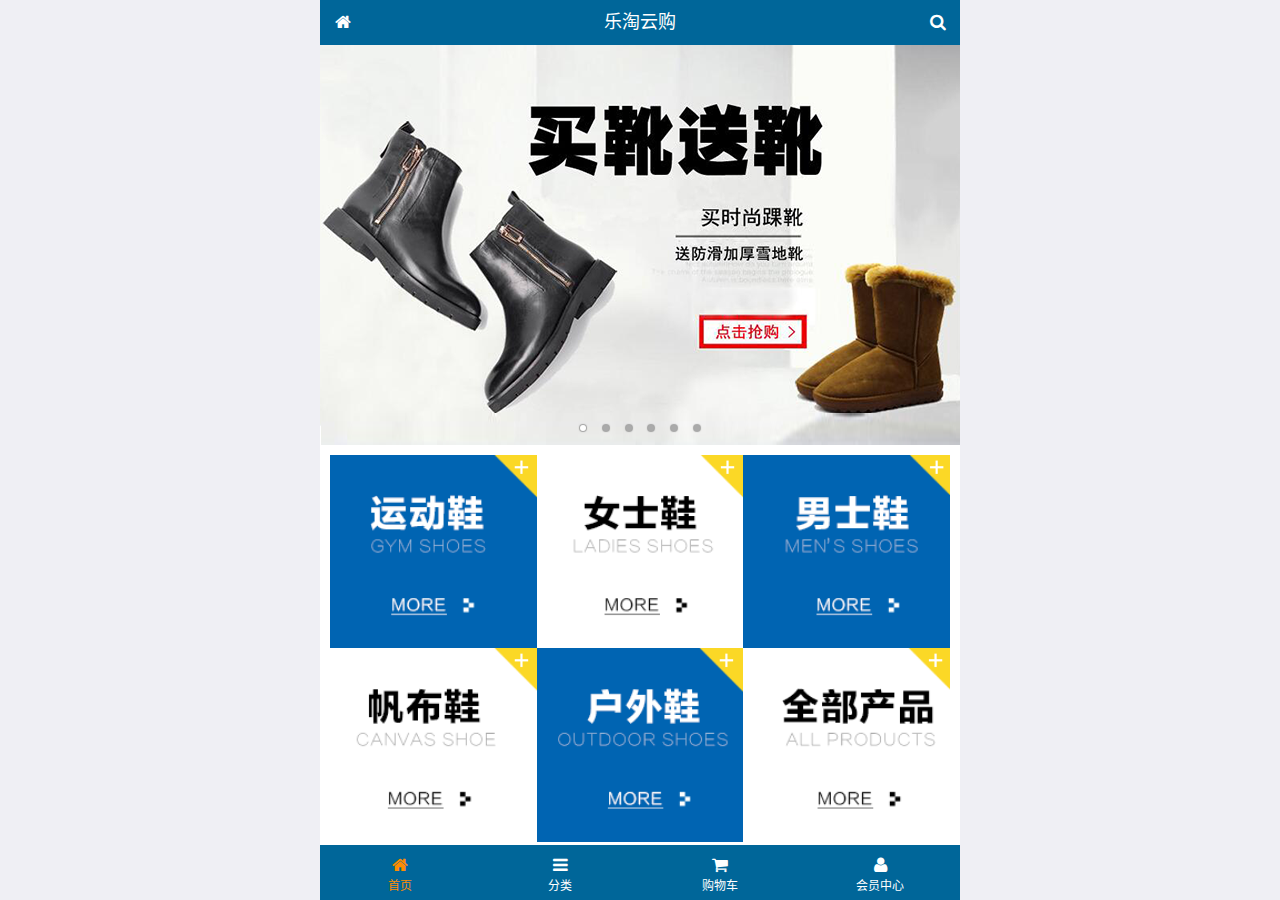
<file: public/front/index.html>
<!DOCTYPE html>
<html lang="zh-CN">
<head>
  <meta charset="UTF-8">
  <meta name="viewport"
        content="width=device-width, user-scalable=no, initial-scale=1.0, maximum-scale=1.0, minimum-scale=1.0">
  <title>乐淘首页</title>
  <link rel="icon" href="favicon.ico">
  <link rel="stylesheet" href="lib/mui/css/mui.css">
  <link rel="stylesheet" href="lib/fa/css/font-awesome.min.css">
  <link rel="stylesheet" href="css/common.css">
  <link rel="stylesheet" href="css/index.css">
</head>
<body>


<div class="lt_container">
  <div class="lt_header">
    <a class="icon_left" href="index.html"><span class="fa fa-home"></span></a>
    <h4>乐淘云购</h4>
    <a class="icon_right" href="search.html"><span class="fa fa-search"></span></a>
  </div>

  <div class="lt_content">

    <div class="mui-scroll-wrapper">
      <div class="mui-scroll">
        <!--所有的DOM结构写到这里面-->

        <!--轮播图-->
        <div class="mui-slider">
          <div class="mui-slider-group mui-slider-loop">
            <div class="mui-slider-item mui-slider-item-duplicate"><a href="#"><img src="images/banner6.png" /></a></div>
            <div class="mui-slider-item"><a href="#"><img src="images/banner1.png" /></a></div>
            <div class="mui-slider-item"><a href="#"><img src="images/banner2.png" /></a></div>
            <div class="mui-slider-item"><a href="#"><img src="images/banner3.png" /></a></div>
            <div class="mui-slider-item"><a href="#"><img src="images/banner4.png" /></a></div>
            <div class="mui-slider-item"><a href="#"><img src="images/banner5.png" /></a></div>
            <div class="mui-slider-item"><a href="#"><img src="images/banner6.png" /></a></div>
            <div class="mui-slider-item mui-slider-item-duplicate"><a href="#"><img src="images/banner1.png" /></a></div>
          </div>

          <div class="mui-slider-indicator">
            <div class="mui-indicator mui-active"></div>
            <div class="mui-indicator"></div>
            <div class="mui-indicator"></div>
            <div class="mui-indicator"></div>
            <div class="mui-indicator"></div>
            <div class="mui-indicator"></div>
          </div>
        </div>


        <!--导航-->
        <div class="lt_nav">
          <ul class="mui-clearfix">
            <li><a href="#"><img src="images/nav1.png" alt=""></a></li>
            <li><a href="#"><img src="images/nav2.png" alt=""></a></li>
            <li><a href="#"><img src="images/nav3.png" alt=""></a></li>
            <li><a href="#"><img src="images/nav4.png" alt=""></a></li>
            <li><a href="#"><img src="images/nav5.png" alt=""></a></li>
            <li><a href="#"><img src="images/nav6.png" alt=""></a></li>
          </ul>
        </div>

        <!--商品-->
        <div class="lt_product">
          <a href="#" class="item">
            <img src="images/product.jpg" alt="">
            <p class="mui-ellipsis-2">adidas阿迪达斯 男式 场下休闲篮球鞋S83700场下休闲篮球鞋S83700 </p>
            <p>
              <span>&yen;560</span>
              <span>&yen;580</span>
            </p>
            <button class="mui-btn-blue">立即购买</button>
          </a>
          <a href="#" class="item">
            <img src="images/product.jpg" alt="">
            <p class="mui-ellipsis-2">adidas阿迪达斯 男式 场下休闲篮球鞋S83700场下休闲篮球鞋S83700 </p>
            <p>
              <span>&yen;560</span>
              <span>&yen;580</span>
            </p>
            <button class="mui-btn-blue">立即购买</button>
          </a>
          <a href="#" class="item">
            <img src="images/product.jpg" alt="">
            <p class="mui-ellipsis-2">adidas阿迪达斯 男式 场下休闲篮球鞋S83700场下休闲篮球鞋S83700 </p>
            <p>
              <span>&yen;560</span>
              <span>&yen;580</span>
            </p>
            <button class="mui-btn-blue">立即购买</button>
          </a>
          <a href="#" class="item">
            <img src="images/product.jpg" alt="">
            <p class="mui-ellipsis-2">adidas阿迪达斯 男式 场下休闲篮球鞋S83700场下休闲篮球鞋S83700 </p>
            <p>
              <span>&yen;560</span>
              <span>&yen;580</span>
            </p>
            <button class="mui-btn-blue">立即购买</button>
          </a>
        </div>

      </div>
    </div>




  </div>


  <div class="lt_footer">
    <ul>
      <li class="now">
        <a href="index.html">
          <span class="fa fa-home"></span>
          <p>首页</p>
        </a>
      </li>
      <li>
        <a href="category.html">
          <span class="fa fa-bars"></span>
          <p>分类</p>
        </a>
      </li>
      <li>
        <a href="cart.html">
          <span class="fa fa-shopping-cart"></span>
          <p>购物车</p>
        </a>
      </li>
      <li>
        <a href="user.html">
          <span class="fa fa-user"></span>
          <p>会员中心</p>
        </a>
      </li>
    </ul>
  </div>
</div>

<script src="lib/mui/js/mui.js"></script>
<script src="js/index.js"></script>
</body>
</html>
</file>
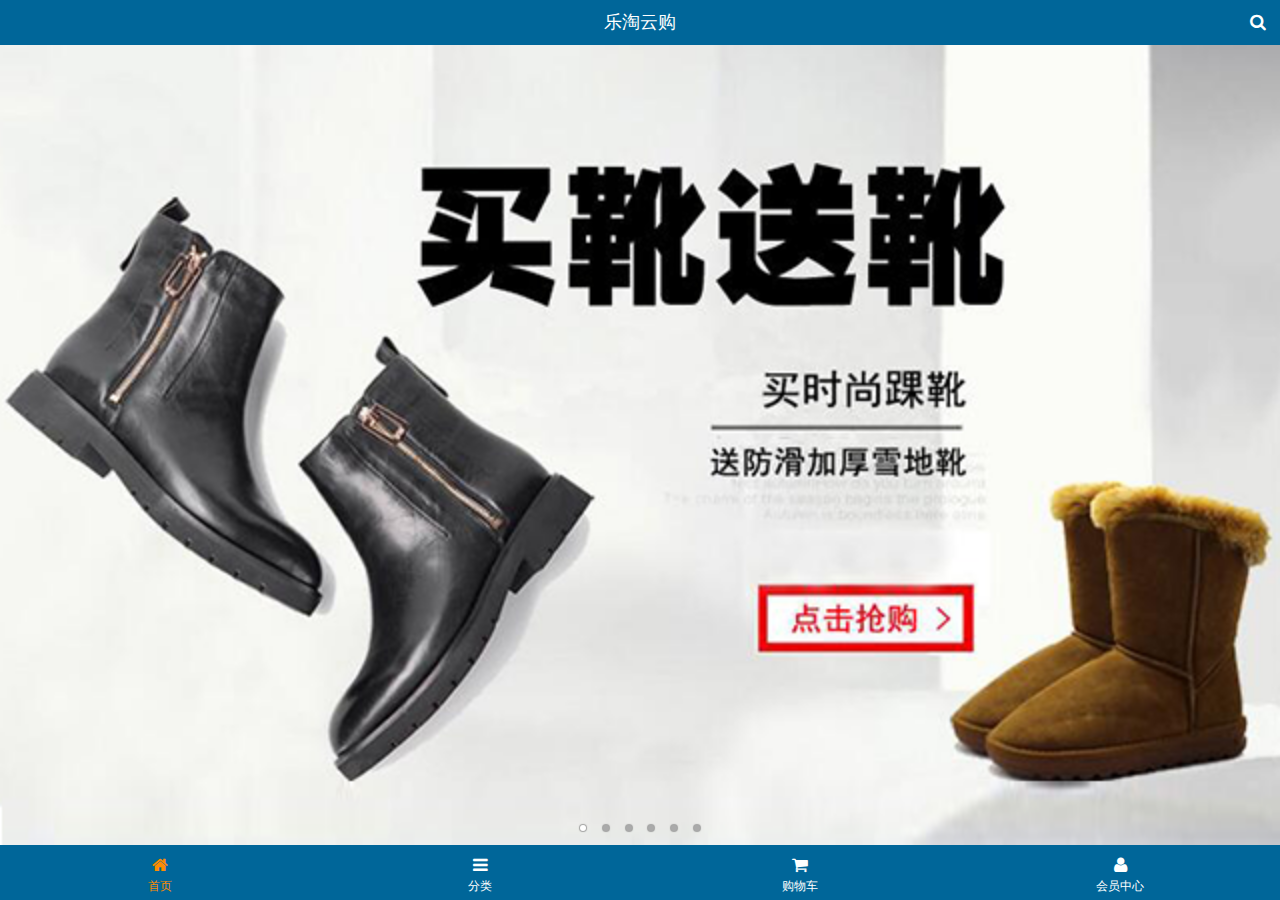
<file: public/mobile/index.html>
<!DOCTYPE html>
<html>
<head lang="en">
    <meta charset="UTF-8">
    <meta name="viewport" content="width=device-width,initial-scale=1.0,user-scalable=0"/>
    <title>乐淘首页</title>
    <link type="image/x-icon" rel="shortcut icon" href="images/favicon.ico">
    <link rel="stylesheet" href="assets/mui/css/mui.css"/>
    <link rel="stylesheet" href="assets/fa/css/font-awesome.min.css"/>
    <link rel="stylesheet" href="css/common.css"/>
    <link rel="stylesheet" href="css/index.css"/>
</head>
<body>
    <div class="lt_container">
        <header class="lt_topBar">
            <h3>乐淘云购</h3>
            <a class="btn_right" href="search.html"><span class="fa fa-search"></span></a>
        </header>
        <div class="lt_content">
            <div class="lt_wrapper">
                <div class="mui-scroll-wrapper">
                    <div class="mui-scroll">
                        <!--轮播图-->
                        <div class="mui-slider">
                            <div class="mui-slider-group mui-slider-loop">
                                <div class="mui-slider-item mui-slider-item-duplicate"><a href="#"><img src="images/banner6.png" /></a></div>
                                <div class="mui-slider-item mui-active"><a href="#"><img src="images/banner1.png" /></a></div>
                                <div class="mui-slider-item"><a href="#"><img src="images/banner2.png" /></a></div>
                                <div class="mui-slider-item"><a href="#"><img src="images/banner3.png" /></a></div>
                                <div class="mui-slider-item"><a href="#"><img src="images/banner4.png" /></a></div>
                                <div class="mui-slider-item"><a href="#"><img src="images/banner5.png" /></a></div>
                                <div class="mui-slider-item"><a href="#"><img src="images/banner6.png" /></a></div>
                                <div class="mui-slider-item mui-slider-item-duplicate"><a href="#"><img src="images/banner1.png" /></a></div>
                            </div>
                            <div class="mui-slider-indicator">
                                <div class="mui-indicator mui-active"></div>
                                <div class="mui-indicator"></div>
                                <div class="mui-indicator"></div>
                                <div class="mui-indicator"></div>
                                <div class="mui-indicator"></div>
                                <div class="mui-indicator"></div>
                            </div>
                        </div>
                        <!--导航栏-->
                        <nav class="lt_nav">
                            <a href="#"><img src="images/nav1.png" alt=""/></a>
                            <a href="#"><img src="images/nav2.png" alt=""/></a>
                            <a href="#"><img src="images/nav3.png" alt=""/></a>
                            <a href="#"><img src="images/nav4.png" alt=""/></a>
                            <a href="#"><img src="images/nav5.png" alt=""/></a>
                            <a href="#"><img src="images/nav6.png" alt=""/></a>
                        </nav>
                        <!--商品区块-->
                        <div class="lt_product">
                            <a class="item" href="#">
                                <img src="images/product.jpg" alt=""/>
                                <span class="mui-ellipsis-2 mui-text-left">adidas阿迪达斯 男式 场下休闲篮球鞋S83700 </span>
                                <p><span>&yen;560.00</span> <span>&yen;560.00</span></p>
                                <button class="mui-btn-blue">立即购买</button>
                            </a>
                            <a class="item" href="#">
                                <img src="images/product.jpg" alt=""/>
                                <span class="mui-ellipsis-2 mui-text-left">adidas阿迪达斯 男式 场下休闲篮球鞋S83700 </span>
                                <p><span>&yen;560.00</span> <span>&yen;560.00</span></p>
                                <button class="mui-btn-blue">立即购买</button>
                            </a>
                            <a class="item" href="#">
                                <img src="images/product.jpg" alt=""/>
                                <span class="mui-ellipsis-2 mui-text-left">adidas阿迪达斯 男式 场下休闲篮球鞋S83700 </span>
                                <p><span>&yen;560.00</span> <span>&yen;560.00</span></p>
                                <button class="mui-btn-blue">立即购买</button>
                            </a>
                            <a class="item" href="#">
                                <img src="images/product.jpg" alt=""/>
                                <span class="mui-ellipsis-2 mui-text-left">adidas阿迪达斯 男式 场下休闲篮球鞋S83700 </span>
                                <p><span>&yen;560.00</span> <span>&yen;560.00</span></p>
                                <button class="mui-btn-blue">立即购买</button>
                            </a>
                        </div>
                    </div>
                </div>
            </div>
        </div>
        <footer class="lt_tabBar">
            <ul>
                <li class="now"><a href="index.html"><span class="fa fa-home"></span><p>首页</p></a></li>
                <li><a href="category.html"><span class="fa fa-bars"></span><p>分类</p></a></li>
                <li><a href="cart.html"><span class="fa fa-shopping-cart"></span><p>购物车</p></a></li>
                <li><a href="user/index.html"><span class="fa fa-user"></span><p>会员中心</p></a></li>
            </ul>
        </footer>
    </div>
<script src="assets/mui/js/mui.js"></script>
<script src="js/common.js"></script>
<script src="js/index.js"></script>
</body>
</html>
</file>
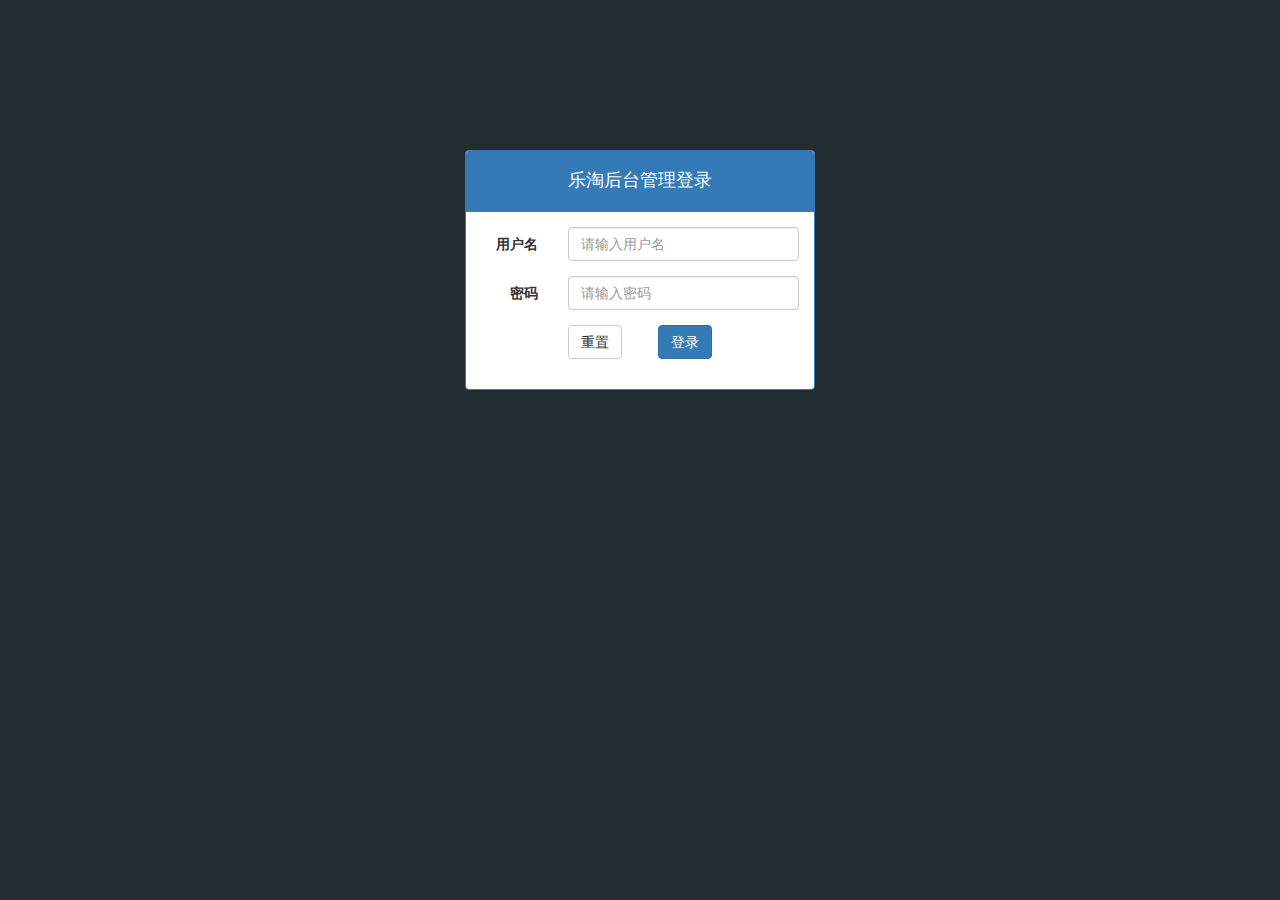
<file: public/back/login.html>
<!DOCTYPE html>
<html lang="en">
<head>
    <meta charset="UTF-8">
    <title>乐淘管理系统-登录</title>
    <link rel="stylesheet" href="lib/bootstrap/css/bootstrap.css">
    <link rel="stylesheet" href="lib/bootstrap-validator/css/bootstrapValidator.css">
    <link rel="stylesheet" href="lib/nprogress/nprogress.css">
    <link rel="stylesheet" href="css/common.css">
</head>
<body style="background-color: #222d32;">
<div class="container">
    <div class="col-md-4 col-md-offset-4">
        <div class="lt_panel panel panel-primary mt150">
            <div class="panel-heading"><h4>乐淘后台管理登录</h4></div>
            <div class="panel-body">
                <form id="form" class="form-horizontal">
                    <div class="form-group">
                        <label for="username" class="col-sm-3 control-label">用户名</label>
                        <div class="col-sm-9">
                            <input type="text" name="username" class="form-control" id="username" placeholder="请输入用户名">
                        </div>
                    </div>
                    <div class="form-group">
                        <label for="password" class="col-sm-3 control-label">密码</label>
                        <div class="col-sm-9">
                            <input type="password" name="password" class="form-control" id="password" placeholder="请输入密码">
                        </div>
                    </div>
                    <div class="form-group">
                        <div class="col-sm-offset-3 col-sm-6">
                            <button type="reset" class="btn btn-default pull-left">重置</button>
                            <button type="submit" class="btn btn-primary pull-right">登录</button>
                        </div>
                    </div>
                </form>
            </div>
        </div>

    </div>
</div>







<script src="lib/jquery/jquery.js"></script>
<script src="lib/bootstrap/js/bootstrap.js"></script>
<script src="lib/bootstrap-validator/js/bootstrapValidator.js"></script>
<script src="lib/nprogress/nprogress.js"></script>
<script src="js/common.js"></script>
<script src="js/login.js"></script>
</body>
</html>
</file>
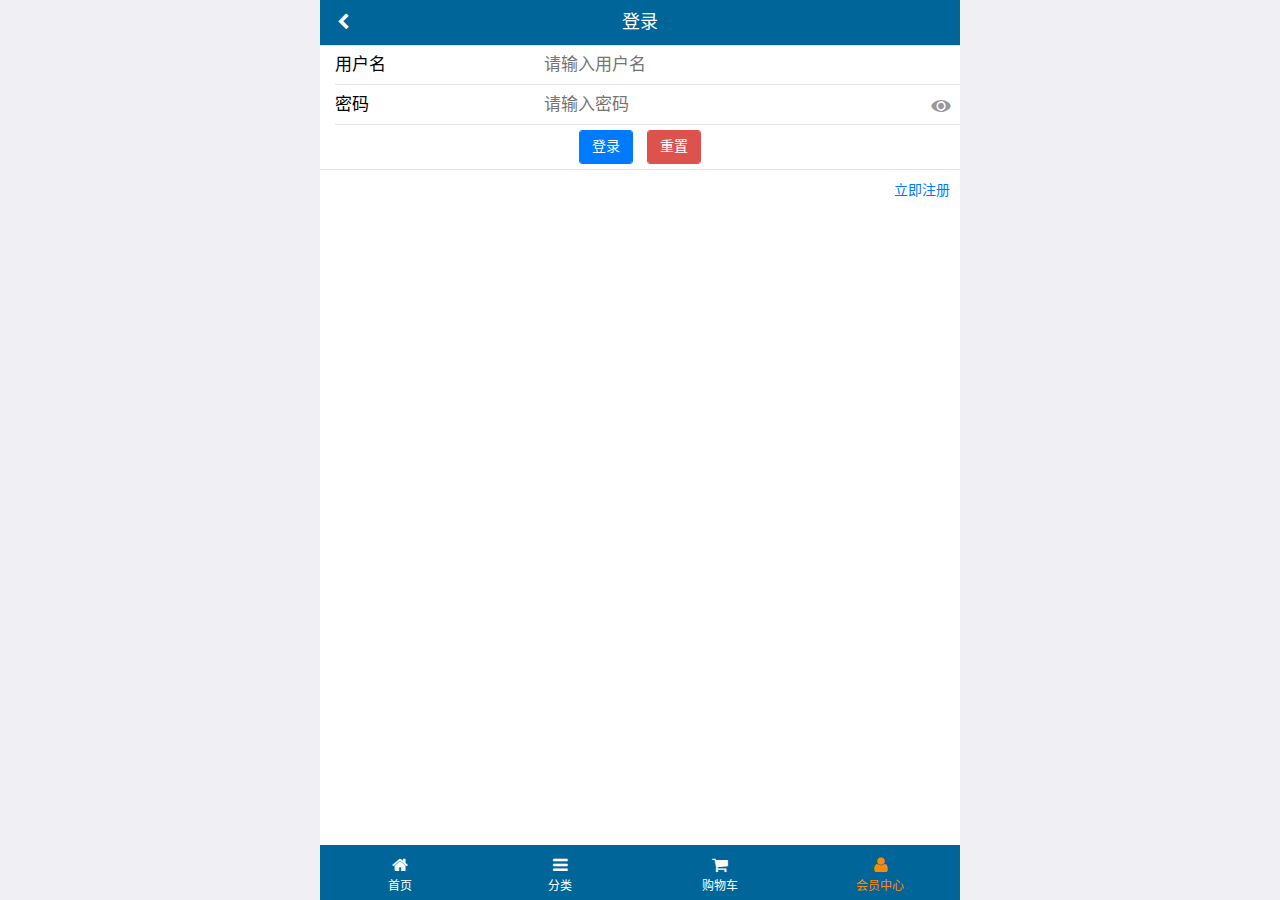
<file: public/front/login.html>
<!DOCTYPE html>
<html lang="zh-CN">
<head>
    <meta charset="UTF-8">
    <meta name="viewport"
          content="width=device-width, user-scalable=no, initial-scale=1.0, maximum-scale=1.0, minimum-scale=1.0">
    <title>乐淘登录</title>
    <link rel="icon" href="favicon.ico">
    <link rel="stylesheet" href="lib/mui/css/mui.css">
    <link rel="stylesheet" href="lib/fa/css/font-awesome.min.css">
    <link rel="stylesheet" href="css/common.css">
    <link rel="stylesheet" href="css/login.css">
</head>
<body>


<div class="lt_container">
    <div class="lt_header">
        <a class="icon_left" href="javascript:history.go(-1);"><span class="fa fa-chevron-left"></span></a>
        <h4>登录</h4>
    </div>

    <div class="lt_content">
        <form class="mui-input-group">
            <div class="mui-input-row">
                <label>用户名</label>
                <input type="text" name="username" class="mui-input-clear" placeholder="请输入用户名">
            </div>
            <div class="mui-input-row">
                <label>密码</label>
                <input type="password" name="password" class="mui-input-password" placeholder="请输入密码">
            </div>
            <div class="mui-button-row">
                <button type="button" class="mui-btn mui-btn-primary btn_login" >登录</button>&nbsp;&nbsp;
                <button type="reset" class="mui-btn mui-btn-danger" >重置</button>
            </div>
        </form>
        <div class="lt_register">
            <a href="register.html">立即注册</a>
        </div>

    </div>
    <div class="lt_footer">
        <ul>
            <li >
                <a href="index.html">
                    <span class="fa fa-home"></span>
                    <p>首页</p>
                </a>
            </li>
            <li>
                <a href="category.html">
                    <span class="fa fa-bars"></span>
                    <p>分类</p>
                </a>
            </li>
            <li>
                <a href="cart.html">
                    <span class="fa fa-shopping-cart"></span>
                    <p>购物车</p>
                </a>
            </li>
            <li  class="now">
                <a href="user.html">
                    <span class="fa fa-user"></span>
                    <p>会员中心</p>
                </a>
            </li>
        </ul>
    </div>
</div>

<script src="lib/mui/js/mui.js"></script>
<script src="lib/zepto/zepto.min.js"></script>
<script src="js/common.js"></script>
<script src="js/login.js"></script>
</body>
</html>
</file>
<file: public/front/css/common.css>
@charset "UTF-8";

html,body{
  height: 100%;
}

* {
  margin: 0;
  padding: 0;
  list-style: none;
}

img {
  width: 100%;
  display: block;
}

/*通用样式*/
.lt_container {
  width: 100%;
  height: 100%;
  max-width: 640px;
  min-width: 320px;
  margin: 0 auto;
  padding-top: 45px;
  padding-bottom: 55px;
}

.lt_content {
  width: 100%;
  height: 100%;
  position: relative;
  background-color: #fff;
}

.lt_header {
  height: 45px;
  width: 100%;
  background-color: #069;
  position: fixed;
  top: 0;
  max-width: 640px;
  z-index: 999;
}


.lt_header .icon_left,
.lt_header .icon_right {
  height: 45px;
  width: 45px;
  position: absolute;
  top: 0;
  color: #fff;
  text-align: center;
  line-height: 45px;
}
.lt_header .icon_left{
  left: 0;
}
.lt_header .icon_right{
  right: 0;
}

.lt_header h4 {
  width: 100%;
  height: 45px;
  font-weight: 400;
  color: #fff;
  text-align: center;
  line-height: 45px;
  margin: 0;
}



/*底部*/
.lt_footer {
  height: 55px;
  width: 100%;
  background-color: #069;
  position: fixed;
  bottom: 0;
  max-width: 640px;
  z-index: 999;
}

.lt_footer li {
  float: left;
  width: 25%;
  text-align: center;
  padding-top: 10px;
}

.lt_footer li.now a{
  color: darkorange;
}

.lt_footer li.now p {
  color: darkorange;
}


.lt_footer a {
  color: #fff;
}

.lt_footer p {
  color: #fff;
  margin-bottom: 0;
  font-size: 12px;
}



.lt_product {
  padding: 10px;
}

.lt_product .item {
  width: 48%;
  border: 1px solid #ccc;
  float: left;
  text-align: center;
  padding: 10px;
  margin-top: 10px;
}

.lt_product .item:nth-child(odd){
  margin-right: 4%;
}

.lt_product .item p span:first-child {
  color: red;
}

.lt_product .item p span:last-child {
  text-decoration: line-through;
}
.loading{
  width: 40px;
  height: 40px;
  border: 3px solid #069;
  position: absolute;
  left:50%;
  transform:translateX(-50%);
  top:300px;
  animation:zhuan 1s infinite ease-in-out ;
}
@keyframes zhuan {
  from{
    transform:translateX(-50%) rotate(0deg);
  }
  to{
    transform:translateX(-50%) rotate(360deg);
  }
}
</file>
<file: public/front/css/index.css>
@charset "UTF-8";

.lt_nav {
  padding: 10px;
}

.lt_nav li {
  width: 33.33%;
  float: left;
}

.lt_nav img {
  width: 100%;
  display: block;
}
</file>
<file: public/mobile/css/index.css>
/*������*/
.lt_nav{
    margin-top: 10px;
    padding: 0 10px;
}
.lt_nav a{
    float: left;
    width: 33.3333%;
}
.lt_nav a img{
    width: 100%;
    display: block;
}
</file>
<file: public/back/lib/nprogress/nprogress.css>
/* Make clicks pass-through */
#nprogress {
  pointer-events: none;
}

#nprogress .bar {
  background: greenyellow;

  position: fixed;
  z-index: 10000;
  top: 0;
  left: 0;

  width: 100%;
  height: 2px;
}

/* Fancy blur effect */
#nprogress .peg {
  display: block;
  position: absolute;
  right: 0px;
  width: 100px;
  height: 100%;
  box-shadow: 0 0 10px #29d, 0 0 5px #29d;
  opacity: 1.0;

  -webkit-transform: rotate(3deg) translate(0px, -4px);
      -ms-transform: rotate(3deg) translate(0px, -4px);
          transform: rotate(3deg) translate(0px, -4px);
}

/* Remove these to get rid of the spinner */
#nprogress .spinner {
  display: block;
  position: fixed;
  z-index: 1031;
  top: 15px;
  right: 15px;
}

#nprogress .spinner-icon {
  width: 18px;
  height: 18px;
  box-sizing: border-box;

  border: solid 2px transparent;
  border-top-color: #29d;
  border-left-color: #29d;
  border-radius: 50%;

  -webkit-animation: nprogress-spinner 400ms linear infinite;
          animation: nprogress-spinner 400ms linear infinite;
}

.nprogress-custom-parent {
  overflow: hidden;
  position: relative;
}

.nprogress-custom-parent #nprogress .spinner,
.nprogress-custom-parent #nprogress .bar {
  position: absolute;
}

@-webkit-keyframes nprogress-spinner {
  0%   { -webkit-transform: rotate(0deg); }
  100% { -webkit-transform: rotate(360deg); }
}
@keyframes nprogress-spinner {
  0%   { transform: rotate(0deg); }
  100% { transform: rotate(360deg); }
}
</file>
<file: public/back/css/common.css>
.mt150 {
    margin-top: 150px;
}

.lt_panel h4 {
    text-align: center;

}
ul{
    margin: 0;
    padding: 0;
    list-style:none;
}
a{
    text-decoration:none;
}
a:link,a:visited,a:hover,a:active{
    text-decoration:none;
}
.ad_aside{
    width: 180px;
    height: 100%;
    background-color:#222d32;
    position:fixed;
    left: 0;
    transition: all 1s;
    z-index:999;
}
.ad_aside.now{
    left:-180px;
}
.ad_aside .brand a{
    color:#fff;
    font-size: 24px;
    text-align: center;
    font-weight:700;
    display: block;
    height: 50px;
    line-height: 50px;
    background-color: #337ab7;
}
.ad_aside .user{
    width: 100%;
    height: 150px;
}
.ad_aside .user img{
    width: 80px;
    height: 80px;
    border-radius:50%;
    margin: 30px auto 0;
    display: block;
}
.ad_aside .user p{
    color:#fff;
    font-size: 16px;
    margin-top:10px;
    text-align: center;
    height: 40px;
    line-height: 40px;
}
.ad_aside .menu a{
    color:#ccc;
    height: 40px;
    line-height: 40px;
    padding-left: 30px;
    display: block;
    border:3px solid transparent;
}
.ad_aside .menu .child a{
    padding-left: 50px;
}
.ad_aside .menu a.now{
    background-color: #1d1f21;
    border-left-color:#367fa9;
    color:#fff;
}

.ad_main{
    margin-left:180px;
    padding-top: 70px;
    transition:all 1s;
}
.ad_main.now{
    margin-left:0px;
}
.ad_main .header{
    height: 50px;
    background-color:#3c8dbc;
    padding:0 20px 0 200px;
    line-height: 50px;
    margin-bottom: 20px;
    position: fixed;
    width: 100%;
    left: 0;
    top: 0;
    z-index:998;
    transition:all 1s;

}
.ad_main .header.now{
    padding-left:20px;
}
.ad_main .header .icon_menu,
.icon_loginout{
    color:#fff;
    font-size:16px;
}

.ad_content .pic_left,
.ad_content .pic_right{
    width: 45%;
    height: 400px;
}
.ad_content table td{
    text-align: center;
    vertical-align: middle;
}
.mt20{
    margin-top: 20px;
}

.fileupload_box{
    width: 100px;
    height: 34px;
    position: relative;
    line-height: 34px;
}
.fileupload_box button{
    width: 100%;
    height: 100%;
}
.fileupload_box input{
    width: 100%;
    height: 100%;
    position: absolute;
    left: 0;
    top: 0;
    /*使文件按钮隐藏*/
    opacity: 0;

}
.fileupload_box:hover button{
    color: #333;
    background-color: #e6e6e6;
    border-color: #adadad;

}
</file>
<file: public/front/css/login.css>
.lt_register{
    float: right;
    padding:10px;
    font-size:14px;
}
</file>
<file: public/mobile/css/common.css>
/*reset css*/
/*common css*/
/*大容器*/
.lt_container{
    position: absolute;
    left: 0;
    top: 0;
    background: #fff;
    width: 100%;
    height: 100%;
    overflow: hidden;
}
/*顶部通栏*/
.lt_topBar{
    width: 100%;
    height: 45px;
    background: #069;
    position: absolute;
    left: 0;
    top: 0;
}
.lt_topBar h3{
    font-size: 18px;
    line-height: 45px;
    text-align: center;
    color: #fff;
    margin: 0;
    font-weight: normal;
}
.lt_topBar a{
    position: absolute;
    top: 0;
    width: 45px;
    height: 45px;
    text-align: center;
    line-height: 45px;
    color: #fff;
}
.lt_topBar .btn_left{
    left: 0;
}
.lt_topBar .btn_left .mui-icon{
    font-weight: bold;
}
.lt_topBar .btn_right{
    right: 0;
}
/*主体内容*/
.lt_content{
    width: 100%;
    height: 100%;
    padding-top: 45px;
    padding-bottom: 55px;
}
.lt_content .lt_wrapper{
    width: 100%;
    height: 100%;
    position: relative;
}
/*底部页签*/
.lt_tabBar{
    width: 100%;
    height: 55px;
    background: #069;
    position: absolute;
    left: 0;
    bottom: 0;
}
.lt_tabBar ul{
    list-style: none;
    margin: 0;
    padding: 0;
}
.lt_tabBar ul li{
    width: 25%;
    float: left;
    text-align: center;
    padding-top: 10px;
}
.lt_tabBar ul li.now a{
    color: darkorange;
}
.lt_tabBar ul li.now a p{
    color: darkorange;
}
.lt_tabBar ul li a{
    color: #fff;
}
.lt_tabBar ul li a p{
    color: #fff;
    font-size: 12px;
    padding-bottom: 0;
    margin-bottom: 0;
}


/*model css*/

/*商品*/
.lt_product{
    padding: 0 10px;
    background: #fff;
}
.lt_product .item{
    width: 48%;
    float: left;
    text-align: center;
    box-shadow: 0 0 5px #ccc;
    margin-top: 10px;
    padding: 10px 5px;
}
/*even 偶数  odd 奇数*/
.lt_product .item:nth-child(even){
    margin-left: 4%;
}
.lt_product .item img{
    width: 100%;
    display: block;
    margin-bottom:5px;
}
.lt_product .mui-ellipsis-2{
    height: 41px;
}
.lt_product .item p{
    font-size: 12px;
}
.lt_product .item p span:first-child{
    color: red;
}
.lt_product .item p span:last-child{
    color: grey;
    text-decoration: line-through;
}

/*加载中效果*/
.loading{
    min-height: 250px;
    width: 100%;
    text-align: center;
    line-height: 250px;
}
.loading .mui-icon{
    color: #069;
    animation: rotateLoading 1s infinite;
}
@keyframes rotateLoading {
    from{
        transform: rotate(0deg);
        -webkit-transform: rotate(0deg);
    }
    to{
        transform: rotate(360deg);
        -webkit-transform: rotate(360deg);
    }
}
/*webkit兼容*/
@-webkit-keyframes rotateLoading {
    from{
        transform: rotate(0deg);
        -webkit-transform: rotate(0deg);
    }
    to{
        transform: rotate(360deg);
        -webkit-transform: rotate(360deg);
    }
}
</file>
<file: public/back/lib/bootstrap-validator/css/bootstrapValidator.css>
/**
 * BootstrapValidator (http://bootstrapvalidator.com)
 * The best jQuery plugin to validate form fields. Designed to use with Bootstrap 3
 *
 * @author      http://twitter.com/nghuuphuoc
 * @copyright   (c) 2013 - 2014 Nguyen Huu Phuoc
 * @license     MIT
 */

.bv-form .help-block {
    margin-bottom: 0;
}
.bv-form .tooltip-inner {
    text-align: left;
}
.nav-tabs li.bv-tab-success > a {
    color: #3c763d;
}
.nav-tabs li.bv-tab-error > a {
    color: #a94442;
}
</file>
